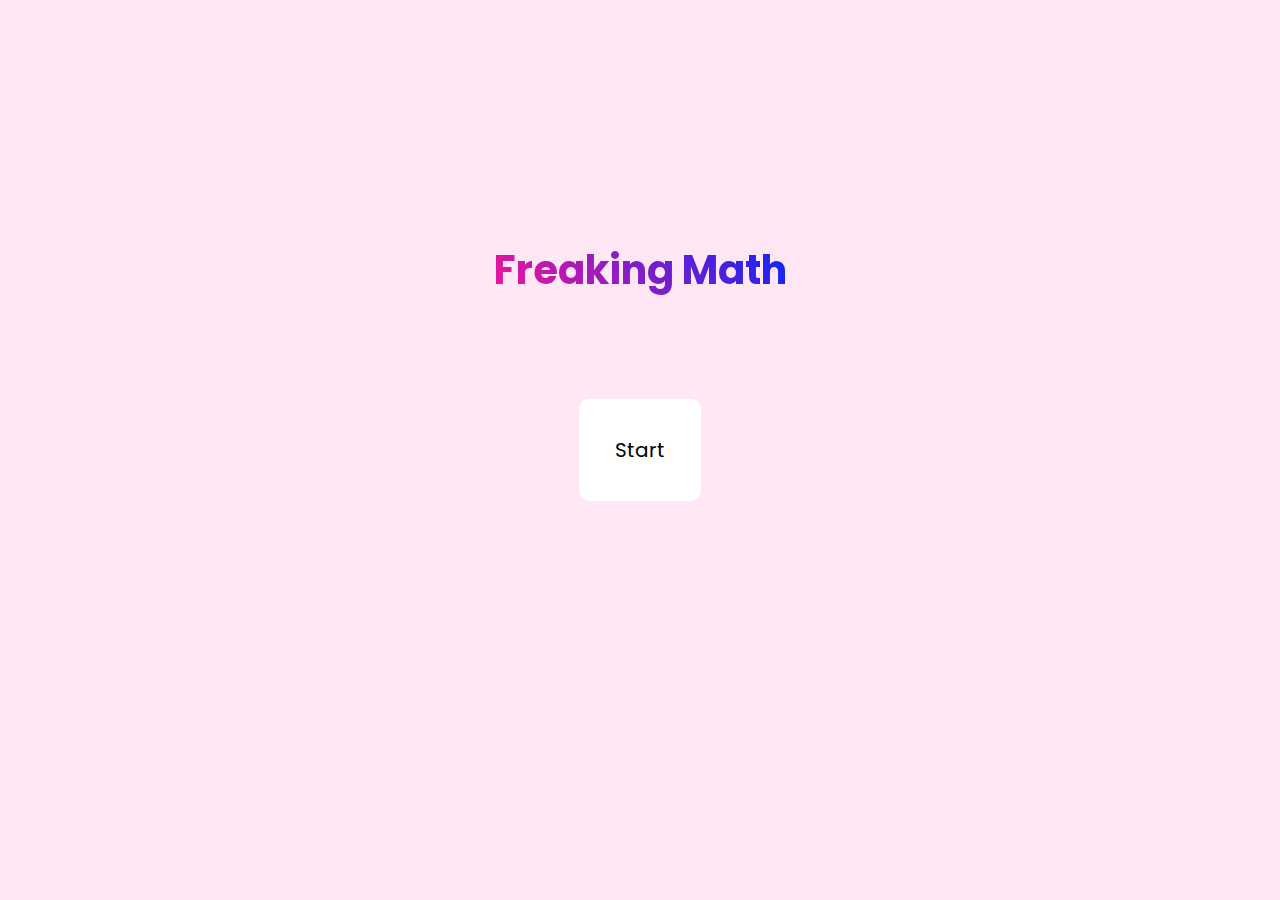
<file: index.html>
<!DOCTYPE html>
<html lang="en">
  <head>
    <meta charset="UTF-8" />
    <meta
      name="viewport"
      content="width=device-width, initial-scale=1.0, maximum-scale=1.0, user-scalable=0"
    />
    <title>Freaking Math</title>
    <link rel="stylesheet" href="./css/all.min.css" />
    <link rel="stylesheet" href="./css/style.css" />
  </head>

  <body>
    <div id="app">
      <div id="scr">
        <div class="score"></div>
      </div>
      <div class="nametitle">
        <p>Freaking Math</p>
      </div>
      <div id="mainstart">
        <input type="button" class="btn-start" value="Start" />
      </div>
      <div id="maingame">
        <div class="line"></div>
        <div id="main">
          <div>
            <div class="gover">
              <h2>Game Over</h2>
              <p>
                Your score:
                <span class="score">0</span>
              </p>
              <p>
                Best score:
                <span class="highscore">0</span>
              </p>
              <div class="optiongover">
                <div class="replay">
                  <i class="fas fa-redo-alt"></i>
                </div>
                <div class="returnmainmenu">
                  <i class="fas fa-bars"></i>
                </div>
              </div>
            </div>
            <div class="displaynumber">
              <span class="s1"></span><span>+</span><span class="s2"></span
              ><span>=</span><span></span><span class="s3"></span>
            </div>
          </div>
        </div>
        <div id="truefalse">
          <div class="true">
            <span><i class="fas fa-check"></i></span>
          </div>
          <div class="false">
            <span><i class="fas fa-times"></i></span>
          </div>
        </div>
      </div>
    </div>
    <script src="./js/all.min.js"></script>
    <script src="./js/magic.js"></script>
  </body>
</html>
</file>
<file: css/style.css>
@import url("https://fonts.googleapis.com/css2?family=Poppins&display=swap");
* {
  margin: 0;
  padding: 0;
  box-sizing: border-box;
  font-family: "Poppins", sans-serif;
  text-decoration: none;
  outline: 0;
  border: 0;
}
*,
*::before,
*::after {
  box-sizing: border-box;
}

body {
  -webkit-touch-callout: none;
  -webkit-user-select: none;
  -moz-user-select: none;
  -ms-user-select: none;
  -o-user-select: none;
  user-select: none;
  background-color: #ffe7f5;
  width: 100%;
  height: 100vh;
  overflow: hidden;
}

html {
  font-family: sans-serif;
  line-height: 1.15;
  -webkit-text-size-adjust: 100%;
  -webkit-tap-highlight-color: rgba(0, 0, 0, 0);
  overflow: hidden;
}

#scr .score {
  position: absolute;
  left: 50%;
  transform: translate(-50%, 40px);
  font-size: 40px;
  z-index: 2;
  color: #fff;
}

.nametitle {
  position: absolute;
  padding: 10px;
  top: 30%;
  left: 50%;
  transform: translateX(-50%) translateY(-50%);
  color: deeppink;
  background-clip: text;
  -webkit-background-clip: text;
  font-size: 40px;
  font-weight: bold;
  white-space: nowrap;
}
@supports (-webkit-background-clip: text) {
  .nametitle {
    color: transparent;
    background-image: linear-gradient(50deg, deeppink, #0026ff);
    -webkit-background-clip: text;
  }
}

#mainstart {
  text-align: center;
  width: 100%;
  height: 100vh;
  display: flex;
  justify-content: center;
  align-items: center;
}

.btn-start {
  padding: 4vh;
  background-color: #fff;
  outline: 0;
  border: 0;
  font-size: 20px;
  border-radius: 10px;
  cursor: pointer;
}
.btn-start:active {
  box-shadow: inset -3px -3px 7px #fff, inset 3px 3px 5px grey,
    -3px -3px 7px #fff, 3px 3px 5px grey;
}

#maingame {
  display: none;
  position: relative;
  z-index: 0;
}
.gover {
  display: none;
  color: #fff;
}
.gover h2 {
  font-size: 28px;
}
.gover p {
  line-height: 30px;
  font-size: 20px;
}
.optiongover {
  margin-top: 10px;
  display: flex;
}
.optiongover div {
  width: 85px;
  height: 65px;
  border-radius: 10px;
  background-color: #fff;
  display: flex;
  justify-content: center;
  align-items: center;
  font-size: 30px;
  margin: 0 10px;
}
.optiongover .replay {
  color: #ff3bff;
}
.optiongover .replay:active {
  background-color: #ff3bff;
  color: #fff;
}
.optiongover .returnmainmenu {
  color: #0099ff;
}
.optiongover .returnmainmenu:active {
  background-color: #0099ff;
  color: #fff;
}
.line {
  position: absolute;
  top: 0px;
  right: 0px;
  padding: 7px 0;
  background-color: #fff;
  width: 100%;
}
#main {
  width: 100%;
  height: 65vh;
  justify-content: center;
  text-align: center;
  display: flex;
  align-items: center;
  position: relative;
  z-index: -1;
}

.displaynumber span {
  font-size: 16vw;
  color: #fff;
  position: relative;
  z-index: 1;
}

#truefalse {
  display: flex;
  cursor: pointer;
  z-index: 1;
  padding: 10px;
}

#truefalse div {
  flex: 1;
  text-align: center;
  justify-content: center;
  align-items: center;
  width: 100%;
  height: 30vh;
  font-size: 14vh;
  z-index: 1;
  border-radius: 10px;
}

#truefalse .true {
  display: flex;
  text-align: center;
  justify-content: center;
  align-items: center;
  background-color: #fff;
  color: #0099ff;
  margin: 5px;
}
#truefalse .true:active {
  color: #fff;
  background-color: #0099ff;
}
#truefalse .false {
  display: flex;
  text-align: center;
  justify-content: center;
  align-items: center;
  background-color: #fff;
  color: red;
  margin: 5px;
}
#truefalse .false:active {
  color: #fff;
  background-color: red;
}

@media screen and (max-width: 500px) {
  .displaynumber span {
    font-size: 18vw;
  }
}
@media screen and (max-height: 555px) {
  .gover {
    margin-top: 100px;
  }
}
</file>
